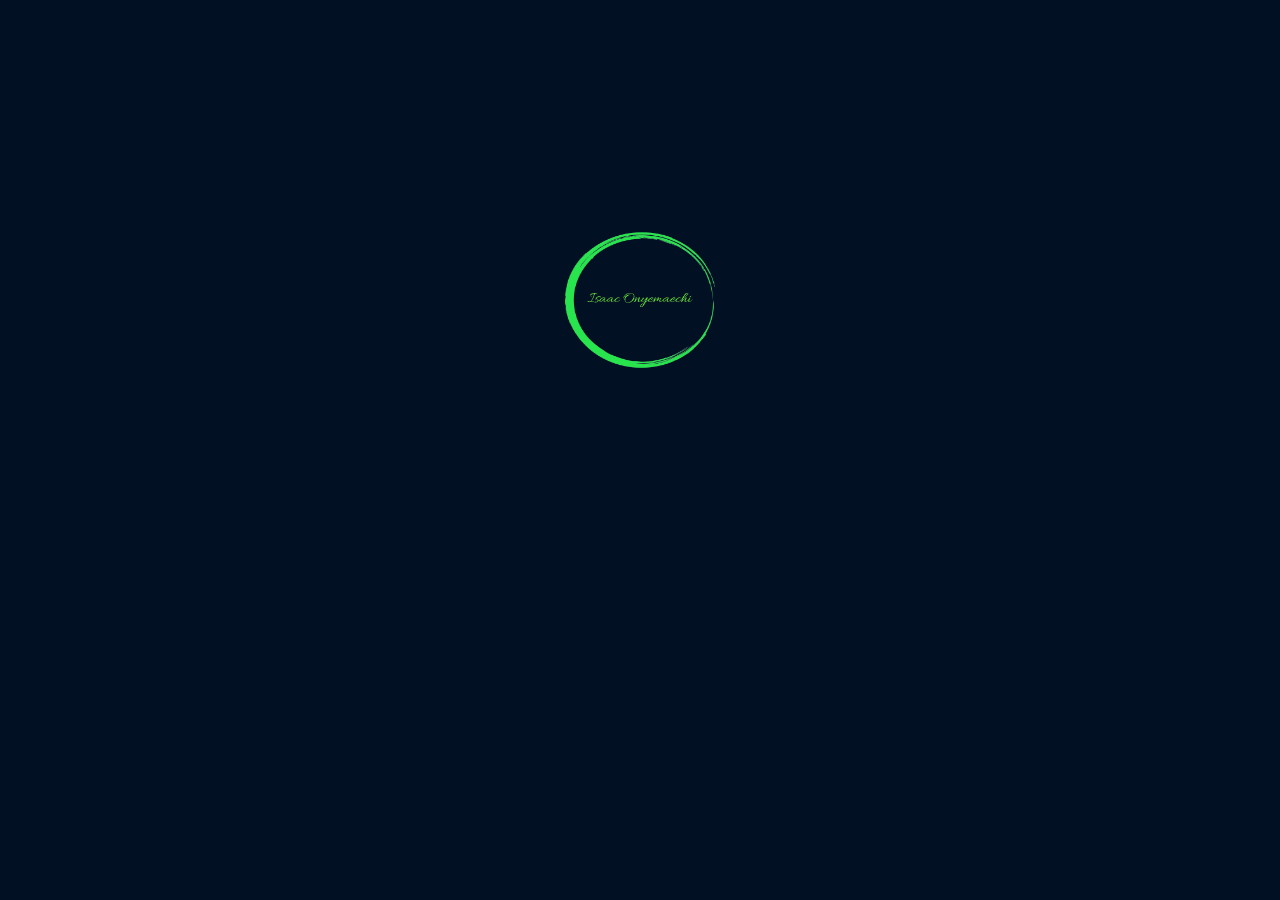
<file: index.html>
<!DOCTYPE html>
<html lang="en">
<head>
    <meta charset="UTF-8">
    <meta name="description" content="Looking for a skilled web developer 
    and digital marketer? Discover my 
    portfolio and see how I can help boost your
    online presence. From responsive design 
    to SEO optimization, I offer custom solutions 
    tailored to your brand's unique needs. Let's collaborate to create a 
    website that not only looks great but drives conversions too.
    Contact me today to get started.">
    <meta http-equiv="X-UA-Compatible" content="IE=edge">
    <meta http-equiv = "refresh" content = "3.5; url = Home.html" />
    <meta name="viewport" content="width=device-width, initial-scale=1.0">
    <link rel="stylesheet" href="loader.css">
    <link rel="shortcut icon" href="./img/isaac-onyemaechi-high-resolution-logo-color-on-transparent-background__1_-removebg-preview.png" type="image/x-icon">

    <title>Isaac's Portfolio</title>
</head>

<body>
        <!-- Preloader  begins -->
        <div class="loader">
            <img src="./img/isaac-onyemaechi-high-resolution-logo-color-on-transparent-background__1_-removebg-preview.png" alt="" height="60" width="60">
        </div>
        <!-- preloader ends -->
</body>
</html>
</file>
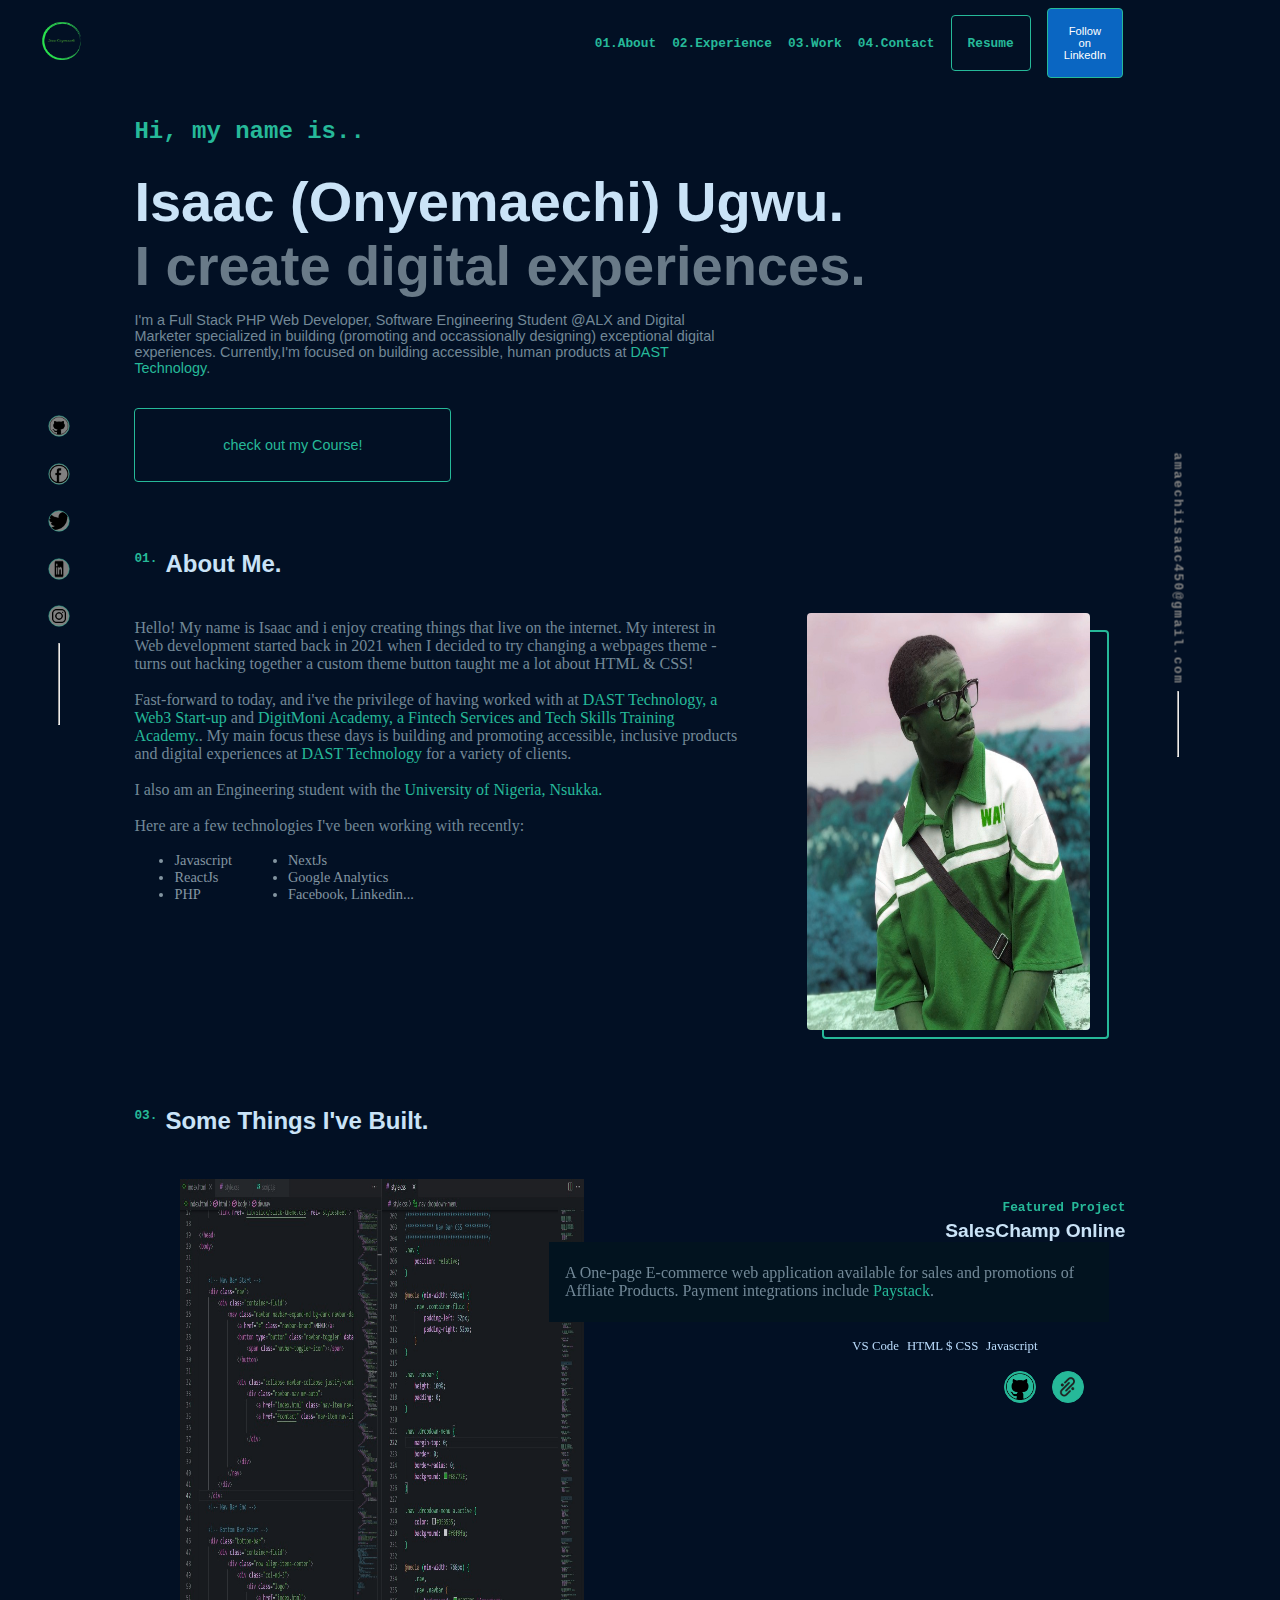
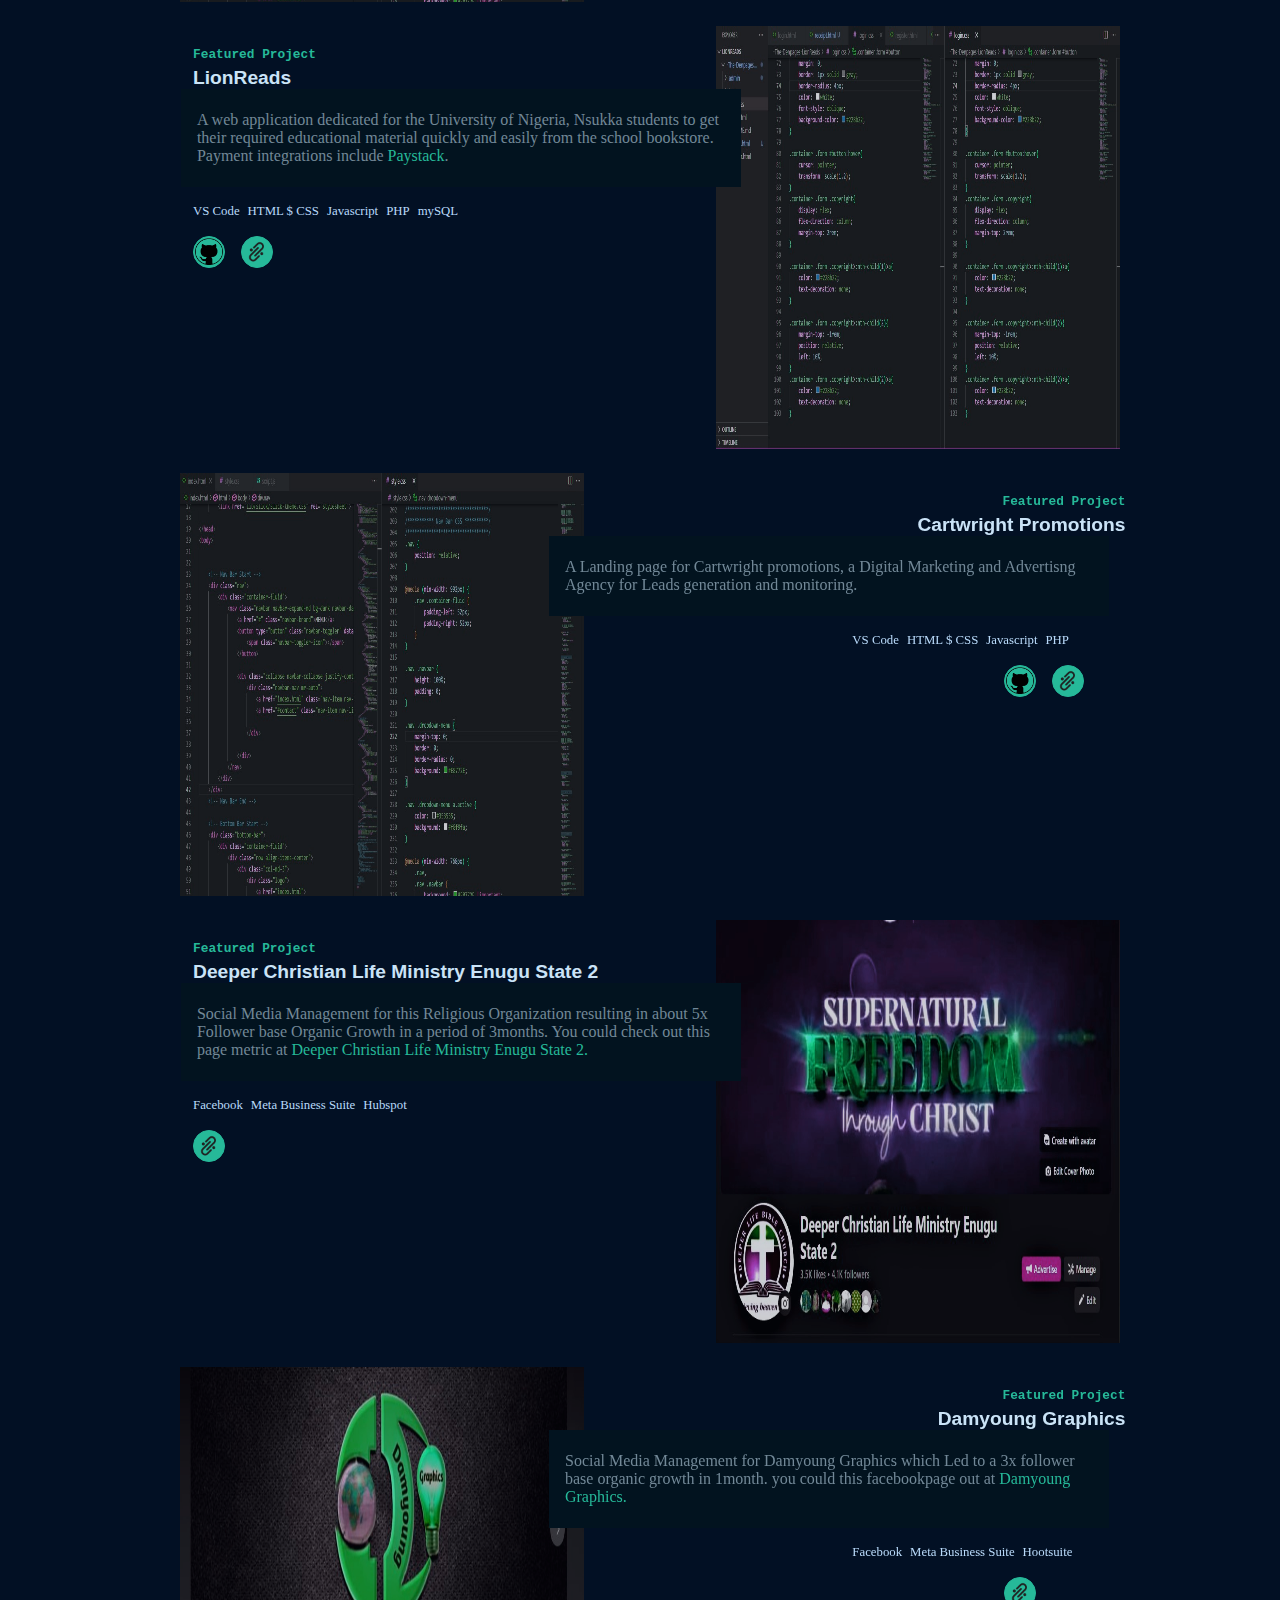
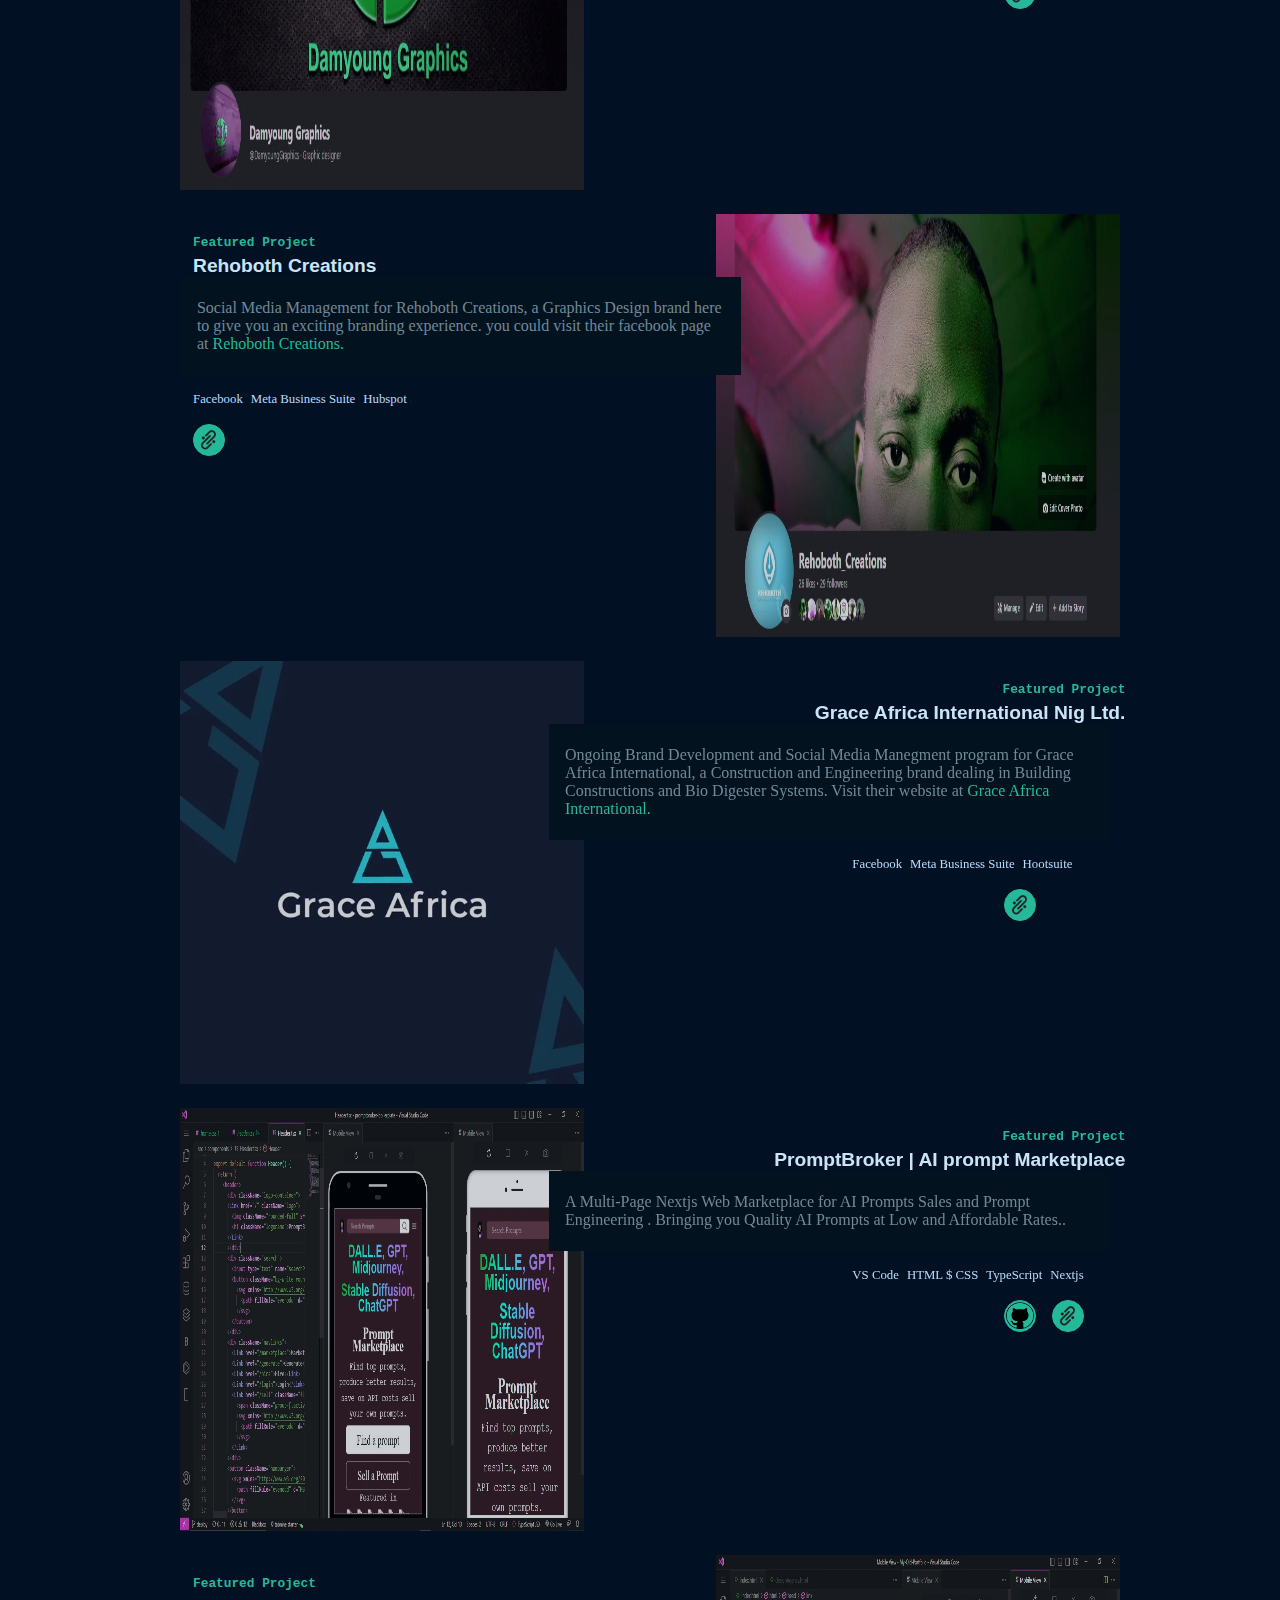
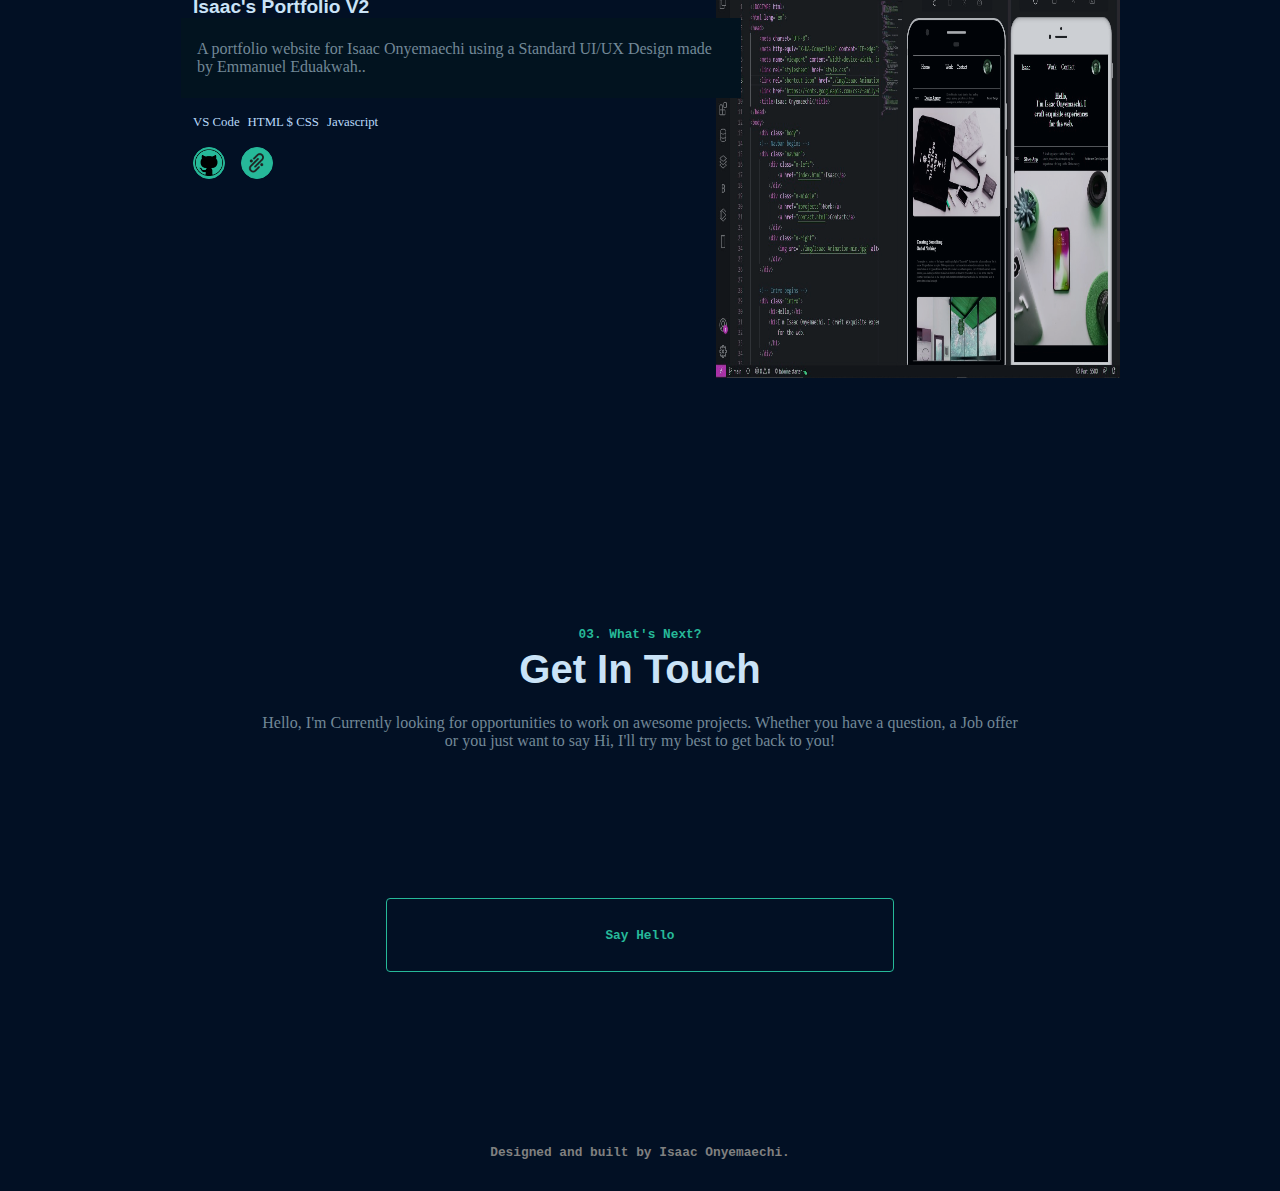
<file: Home.html>
<!DOCTYPE html>
<html lang="en">
<head>
    <meta charset="UTF-8">
    <meta http-equiv="X-UA-Compatible" content="IE=edge">
    <meta name="viewport" content="width=device-width, initial-scale=1.0">
    <meta name="description" content="Looking for a skilled web developer 
    and digital marketer? Discover my 
    portfolio and see how I can help boost your
    online presence. From responsive design 
    to SEO optimization, I offer custom solutions 
    tailored to your brand's unique needs. Let's collaborate to create a 
    website that not only looks great but drives conversions too.
    Contact me today to get started.">
    <link rel="stylesheet" href="portfolio.css">
    <link rel="shortcut icon" href="./img/isaac-onyemaechi-high-resolution-logo-color-on-transparent-background__1_-removebg-preview.png" type="image/x-icon">

    <title>Isaac Onyemaechi | Web Developer and Digital Marketer</title>
</head>
<body>
    <!-- Navbar begins -->
    <div class="navbar">
        <div class="n-left">
            <a href="index.html"><img src="./img/isaac-onyemaechi-high-resolution-logo-color-on-transparent-background__1_-removebg-preview.png" alt="" height="60" width="55"></a>
        </div>
        <div class="n-right">
            <a href="#about"><h5>01.About</h5></a>
            <a href="error.html"><h5>02.Experience</h5></a>
            <a href="#work"><h5>03.Work</h5></a>
            <a href="#contact_us"><h5>04.Contact</h5></a>
            <a href="./Isaac's Resume.pdf" download class="resume"><h5>Resume</h5></a>
            <a class="libutton" href="https://www.linkedin.com/comm/mynetwork/discovery-see-all?usecase=PEOPLE_FOLLOWS&followMember=onyemaechi" target="_blank">Follow on LinkedIn</a>
        </div>
    </div> 
    <!-- Navbar ends -->
        <!-- Social links begin -->
        <div class="social_links">
            <a href="https://github.com/Dprof-in-tech" target=”_blank”><img src="./img/GitHub-Mark-removebg-preview-removebg-preview.png" alt="" height="40" width="40"></a>
            <a href="https://facebook.com/profcartwright" target=”_blank”><img src="./img/facebook_icon.png" alt="" height="40" width="40"></a>
            <a href="https://twitter.com/DProf_in_Tech" target=”_blank”><img src="./img/twitter_icon.png" alt="" height="40" width="40"></a>
            <a href="https://linkedin.com/in/Onyemaechi" target=”_blank”><img src="./img/linkedin_icon-removebg-preview.png" alt="" height="40" width="40"></a>
            <a href="https://instagram.com/Isaac_onyemaechi" target=”_blank”><img src="./img/instagram_icon.png" alt="" height="40" width="40"></a>
            <hr>
        </div>
        <!-- Social links end -->

        <!-- email begins -->
        <div class="email">
            <a href="https://amaechiisaac450@gmail.com" target=”_blank”><h5>amaechiisaac450@gmail.com</h5></a><br>
            <hr>
        </div>
        <!-- Email ends -->
    

     <!-- intro starts -->
    <div class="intro">
        <div class="greeting">
            <h5>Hi, my name is..</h5>
        </div>

        <div class="intro_name">
            <h2>Isaac (Onyemaechi) Ugwu.</h2>
            <h2>I create digital experiences.</h2>
        </div>

        <div class="intro_info">
            <span>
                <h4>
                    I'm a Full Stack PHP Web Developer, Software Engineering Student @ALX and Digital Marketer specialized in building (promoting and occassionally 
                    designing) exceptional digital experiences. Currently,I'm focused on
                    building accessible, human products at <a href="https://dast.tech">DAST Technology</a>.
                </h4>
            </span>
        </div>

        <div class="call_to_action">
            <a href="https://amaechiisaac450@gmail.com" target=”_blank”>check out my Course!</a>
        </div>
    </div>
    <!-- Intro ends -->

    <!-- About section begins -->
    <div class="about" id="about">
        <div class="header">
                <h5>01.</h5>
                <h2>About Me.</h2>
        </div>
        <div class="bio-container">
        <div class="biography">
            <div class="word">
            <h4>
                Hello! My name is Isaac and i enjoy creating things that live on the 
                internet. My interest in Web development started back in 2021 when I
                decided to try changing a webpages theme - turns out hacking
                together a custom theme button taught me a lot about HTML & CSS!
                <br><br>
                Fast-forward to today, and i've the privilege of having worked with at
                <a href="https://dast.tech">DAST Technology, a Web3 Start-up</a> and 
                <a href="https://digitmoni.com">DigitMoni Academy, a Fintech Services and Tech Skills Training Academy.</a>. My main focus these days is 
                building and promoting accessible, inclusive products and digital experiences
                at <a href="https://dast.tech">DAST Technology</a> for a variety of clients.
                <br><br>
                I also am an Engineering student with the <a href="https://unn.edu.ng">University of Nigeria, Nsukka.</a>
                <br><br>
                Here are a few technologies I've been working with recently:
                <br>
            </h4>
            </div>
             <div class="technology">
                <ul>
                    <li>Javascript</li>
                    <li>ReactJs</li>
                    <li>PHP</li>
                </ul>
                <ul>
                    <li>NextJs</li>
                    <li>Google Analytics</li>
                    <li>Facebook, Linkedin...</li>
                </ul>
             </div>
        </div>
        <div class="image">
        <div class="my_image">
            <img src="./img/isaac.jpeg">
        </div>
    </div>
    </div>
    </div>
    <!-- About section ends -->

    <!-- Work Section begins -->
    <div class="work" id="work">
        <div class="header">
            <h5>03.</h5>
            <h2>Some Things I've Built.</h2>
        </div>
        <div class="workcard_container">
            <div class="project_image" id="project_image1">
                <img src="./img/saleschamp.jpg" alt="">
            </div>

            <div class="work-card">            
                <div class="project_description">
                    <div class="heading" id="heading1">
                        <h5>Featured Project</h5>
                        <h2>SalesChamp Online</h2>
                    </div>
                    <div class="description" id="description1">
                        <h4>
                            A One-page E-commerce web application available for 
                            sales and promotions of Affliate Products. Payment integrations 
                            include <a href="">Paystack</a>.
                        </h4>
                    </div>
                    <div class="resources" id="resources1">
                        <h4>VS Code</h4>
                        <h4>HTML $ CSS</h4>
                        <h4>Javascript</h4>
                    </div>
                    <div class="image_links" id="image_links1">
                        <a href="https://github.com/Dprof-in-tech/saleschamp" target=”_blank”><img src="./img/GitHub-Mark-removebg-preview-removebg-preview.png" alt="" height="30" width="30"></a>
                        <a href="" target="_blank"><img src="./img/link_icon.png" alt="" height="30" width="30"></a>
                    </div>
                </div>
            </div>
        </div>
        
        
        <div class="workcard_container">
            
            <div class="work-card">            
                <div class="project_description">
                    <div class="heading" id="heading2">
                        <h5>Featured Project</h5>
                        <h2>LionReads</h2>
                    </div>
                    <div class="description" id="description2">
                        <h4>
                            A web application dedicated for the University of Nigeria, Nsukka
                            students to get their required educational material quickly and easily 
                            from the school bookstore. Payment integrations 
                            include <a href="">Paystack</a>.
                        </h4>
                    </div>
                    <div class="resources" id="resources2">
                        <h4>VS Code</h4>
                        <h4>HTML $ CSS</h4>
                        <h4>Javascript</h4>
                        <h4>PHP</h4>
                        <h4>mySQL</h4>
                    </div>
                    <div class="image_links" id="image_links2">
                        <a href="https://github.com/Dprof-in-tech/-the-denpages-lionreads" target="_blank"><img src="./img/GitHub-Mark-removebg-preview-removebg-preview.png" alt="" height="30" width="30"></a>
                        <a href=""><img src="./img/link_icon.png" alt="" height="30" width="30"></a>
                    </div>
                </div>
            </div>
            
            <div class="project_image" id="project_image2">
                <img src="./img/Lionreads.jpg" alt="">
            </div>
        </div>

        <div class="workcard_container">
            <div class="project_image" id="project_image1">
                <img src="./img/saleschamp.jpg" alt="">
            </div>

            <div class="work-card work-card1">            
                <div class="project_description">
                    <div class="heading" id="heading1">
                        <h5>Featured Project</h5>
                        <h2>Cartwright Promotions</h2>
                    </div>
                    <div class="description" id="description1">
                        <h4>
                            A Landing page for Cartwright promotions, a Digital
                            Marketing and Advertisng Agency for Leads generation
                            and monitoring.
                        </h4>
                    </div>
                    <div class="resources" id="resources1">
                        <h4>VS Code</h4>
                        <h4>HTML $ CSS</h4>
                        <h4>Javascript</h4>
                        <h4>PHP</h4>
                    </div>
                    <div class="image_links" id="image_links1">
                        <a href="https://github.com/Dprof-in-tech/cartwright-promotions-landing" target=”_blank”><img src="./img/GitHub-Mark-removebg-preview-removebg-preview.png" alt="" height="30" width="30"></a>
                        <a href="" target="_blank"><img src="./img/link_icon.png" alt="" height="30" width="30"></a>
                    </div>
                </div>
            </div>
        </div>

        <div class="workcard_container">
        <div class="work-card work-card2">            
            <div class="project_description">
                <div class="heading" id="heading2">
                    <h5>Featured Project</h5>
                    <h2>Deeper Christian Life Ministry Enugu State 2</h2>
                </div>
                <div class="description" id="description2">
                    <h4>
                        Social Media Management for this Religious Organization resulting in 
                        about 5x Follower base Organic Growth in a period of 3months. 
                        You could check out this page metric at <a href="https://facebook.com/dclmenugu2">
                            Deeper Christian Life Ministry Enugu State 2.
                        </a> 
                    </h4>
                </div>
                <div class="resources" id="resources2">
                    <h4>Facebook</h4>
                    <h4>Meta Business Suite</h4>
                    <h4>Hubspot</h4>
                </div>
                <div class="image_links" id="image_links2">
                    <a href="https://facebook.com/dclmenugu2"><img src="./img/link_icon.png" alt="" height="30" width="30"></a>
                </div>
            </div>
        </div>
        
        <div class="project_image" id="project_image2">
            <img src="./img/dclmenugu2image.jpg" alt="">
        </div>
    </div>

    <div class="workcard_container">
        <div class="project_image" id="project_image1">
            <img src="./img/damyounggraphics.jpg" alt="">
        </div>

        <div class="work-card work-card3">            
            <div class="project_description">
                <div class="heading" id="heading1">
                    <h5>Featured Project</h5>
                    <h2>Damyoung Graphics</h2>
                </div>
                <div class="description" id="description1">
                    <h4>
                        Social Media Management for Damyoung Graphics which Led
                        to a 3x follower base organic growth in 1month. you could
                        this facebookpage out at <a href="https://web.facebook.com/Damyounggraphics">Damyoung Graphics.</a>
                    </h4>
                </div>
                <div class="resources" id="resources1">
                    <h4>Facebook</h4>
                    <h4>Meta Business Suite</h4>
                    <h4>Hootsuite</h4>
                </div>
                <div class="image_links" id="image_links1">
                    <a href="https://facebook.com/damyounggraphics" target="_blank"><img src="./img/link_icon.png" alt="" height="30" width="30"></a>
                </div>
            </div>
        </div>
    </div>

    <div class="workcard_container">
        <div class="work-card work-card4">            
            <div class="project_description">
                <div class="heading" id="heading2">
                    <h5>Featured Project</h5>
                    <h2>Rehoboth Creations</h2>
                </div>
                <div class="description" id="description2">
                    <h4>
                        Social Media Management for Rehoboth Creations, a Graphics
                        Design brand here to give you an exciting branding experience.
                        you could visit their facebook page at <a href="https://www.facebook.com/rehobothgraphicscreations">
                            Rehoboth Creations.
                        </a>
                    </h4>
                </div>
                <div class="resources" id="resources2">
                    <h4>Facebook</h4>
                    <h4>Meta Business Suite</h4>
                    <h4>Hubspot</h4>
                </div>
                <div class="image_links" id="image_links2">
                    <a href="https://facebook.com/rehobothgraphicscreations"><img src="./img/link_icon.png" alt="" height="30" width="30"></a>
                </div>
            </div>
        </div>
        
        <div class="project_image" id="project_image2">
            <img src="./img/rehobothcreations.jpg" alt="">
        </div>
    </div>
        

    <div class="workcard_container">
        <div class="project_image" id="project_image1">
            <img src="./img/Graceafrica.jpg" alt="">
        </div>

        <div class="work-card work-card5">            
            <div class="project_description">
                <div class="heading" id="heading1">
                    <h5>Featured Project</h5>
                    <h2>Grace Africa International Nig Ltd.</h2>
                </div>
                <div class="description" id="description1">
                    <h4>
                        Ongoing Brand Development and Social Media Manegment program
                        for Grace Africa International, a Construction and Engineering brand 
                        dealing in Building Constructions and Bio Digester Systems.
                        Visit their website at <a href="https://graceafricainternational.com">Grace Africa International.</a>
                    </h4>
                </div>
                <div class="resources" id="resources1">
                    <h4>Facebook</h4>
                    <h4>Meta Business Suite</h4>
                    <h4>Hootsuite</h4>
                </div>
                <div class="image_links" id="image_links1">
                    <a href="https://facebook.com/graceafricainternational" target="_blank"><img src="./img/link_icon.png" alt="" height="30" width="30"></a>
                </div>
            </div>
        </div>
    </div>

    <div class="workcard_container">
        <div class="project_image" id="project_image1">
            <img src="./img/promptbroker code image.jpg" alt="">
        </div>

        <div class="work-card">            
            <div class="project_description">
                <div class="heading" id="heading1">
                    <h5>Featured Project</h5>
                    <h2>PromptBroker | AI prompt Marketplace</h2>
                </div>
                <div class="description" id="description1">
                    <h4>
                       A Multi-Page Nextjs Web Marketplace for AI Prompts
                       Sales and Prompt Engineering . Bringing you Quality 
                       AI Prompts at Low and Affordable Rates..
                    </h4>
                </div>
                <div class="resources" id="resources1">
                    <h4>VS Code</h4>
                    <h4>HTML $ CSS</h4>
                    <h4>TypeScript</h4>
                    <h4>Nextjs</h4>
                </div>
                <div class="image_links" id="image_links1">
                    <a href="https://github.com/Dprof-in-techfx" target=”_blank”><img src="./img/GitHub-Mark-removebg-preview-removebg-preview.png" alt="" height="30" width="30"></a>
                    <a href="https://promptbroker-boilerplate-git-fork-cartwrightf-559c07-amboulouma.vercel.app/" target="_blank"><img src="./img/link_icon.png" alt="" height="30" width="30"></a>
                </div>
            </div>
        </div>
    </div>
    
    
    <div class="workcard_container">
        
        <div class="work-card">            
            <div class="project_description">
                <div class="heading" id="heading2">
                    <h5>Featured Project</h5>
                    <h2>Isaac's Portfolio V2</h2>
                </div>
                <div class="description" id="description2">
                    <h4>
                        A portfolio website for Isaac Onyemaechi using a Standard
                        UI/UX Design made by Emmanuel Eduakwah..
                    </h4>
                </div>
                <div class="resources" id="resources2">
                    <h4>VS Code</h4>
                    <h4>HTML $ CSS</h4>
                    <h4>Javascript</h4>
                </div>
                <div class="image_links" id="image_links2">
                    <a href="https://github.com/Dprof-in-tech/" target="_blank"><img src="./img/GitHub-Mark-removebg-preview-removebg-preview.png" alt="" height="30" width="30"></a>
                    <a href="https://isaaconyemaechi.netlify.app"><img src="./img/link_icon.png" alt="" height="30" width="30"></a>
                </div>
            </div>
        </div>
        
        <div class="project_image" id="project_image2">
            <img src="./img/Isaac's old portfolio image.jpg" alt="">
        </div>
    </div>
    </div>
    <!-- Work section ends -->

    <!-- Contact us section starts -->
    <div class="contact_us" id="contact_us">
        <div class="header">
            <h5>03. What's Next?</h5>
        </div>
        <h2>Get In Touch</h2>
        <div class="message">
            <h4>
                Hello, I'm Currently looking for opportunities to work on awesome projects.
                Whether you have a question, a Job offer or you just want to say Hi, I'll
                try my best to get back to you!
            </h4>
        </div>
        <a href="https://amaechiisaac450@gmail.com" target=”_blank” class="contact_button"><h5>Say Hello</h5></a>

        <!-- Social links2 begin -->
        <div class="social_links2">
            <a href="https://github.com/Dprof-in-tech" target=”_blank”><img src="./img/GitHub-Mark-removebg-preview-removebg-preview.png" alt="" height="40" width="40"></a>
            <a href="https://facebook.com/profcartwright" target=”_blank”><img src="./img/facebook_icon.png" alt="" height="40" width="40"></a>
            <a href="https://twitter.com/DProf_in_tech" target=”_blank”><img src="./img/twitter_icon.png" alt="" height="40" width="40"></a>
            <a href="https://linkedin.com/in/Onyemaechi" target=”_blank”><img src="./img/linkedin_icon-removebg-preview.png" alt="" height="40" width="40"></a>
            <a href="https://instagram.com/Isaac_onyemaechi" target=”_blank”><img src="./img/instagram_icon.png" alt="" height="40" width="40"></a>
        </div>
        <!-- Social links2 end -->
       <!-- copyright begins -->
        <a href="https://linkedin.com/in/Onyemaechi" target=”_blank” class="copyright"><h5>Designed and built by Isaac Onyemaechi.</h5></a>
        <!-- copyright ends -->
    </div>
    <!-- Contact us section ends -->
</body>
</html>
</file>
<file: loader.css>
body{
    background-color: #021024;
    display: flex;
    justify-content: center;
    align-items: center;
}
.loader{
    position: fixed;
    top:30%

}
.loader img{
    transform: scale(2.5);
    animation: load;
    animation-duration: 1.3s;
    animation-iteration-count: infinite;
}
@keyframes load {
    0% {
        transform: scale(1);
    }
    20%{
        transform: scale(0.9);
    }
    40%{
        transform: scale(1.2);
    }
    60%{
        transform: scale(1.5);
    }
    80%{
        transform: scale(1.2);
    }
    100% {
        transform: scale(1);
    }
}
</file>
<file: portfolio.css>
/* General Css */
:root{
        --green:rgb(38, 185, 153);
}
body{
        background-color: #021024;
}
/* Media query for tablets and large screen */
@media only screen and (min-width:790px){
        .about, .intro, .work{
                padding-right: 5%;
                padding-left: 10%;
                width: 80%;
                margin-bottom: 3rem;
        }
        .navbar{
                justify-content: space-between;
                padding-right: 5%;
        }
        .navbar .n-left{
                margin-left: -5%;
        }
        .navbar .n-right{
             padding-left: 30%;
             width: 44%;
             gap: 1rem;
             justify-content: center;
             align-items: center;
        }
        .navbar .n-right>:nth-child(5){
             display: flex;
             justify-content: center;
             align-items: center;
             width: 25%;
             padding-inline: 1rem;
             height: 6vh;
             font-family:'Gill Sans', 'Gill Sans MT', Calibri, 'Trebuchet MS', sans-serif;
             font-size: 0.9rem;
             border-radius: 4px;
             border: 1px solid rgb(38, 185, 153);
        }
        .navbar .n-right>:nth-child(6){
                display: flex;
             justify-content: center;
             align-items: center;
             width: 25%;
             padding-inline: 1rem;
             height: 6vh;
             font-family:'Gill Sans', 'Gill Sans MT', Calibri, 'Trebuchet MS', sans-serif;
             font-size: 0.7rem;
             border-radius: 4px;
             border: 1px solid rgb(38, 185, 153);
        }
        /* Social css */
        .social_links2{
                display: none;
        }
        .social_links{
        display: flex;
        flex-direction: column;
        justify-content: center;
        align-items: center;
        gap: 0.1rem;
        position: fixed;
        z-index: 1;
        left:3%;
        top:45%;
        }

        .social_links img{
        transform: scale(0.5);
        border: 1px solid rgb(38, 185, 153);
        background-color: grey;
        border-radius: 50%;
        }
        .social_links img:hover{
        background-size: 50%;
        background-color: rgb(38, 185, 153);
        }
        .social_links hr{
        margin-top: 0rem;
        height: 5rem;
        width: thin;
        outline-color: rgb(38, 185, 153);
        }
        .email{
        display: flex;
        flex-direction: column;
        justify-content: space-evenly;
        gap: 2.1rem;
        align-items: center;
        position: fixed;
        z-index: 1;
        left: 83%;
        top: 60%;
        }
        .email h5{
        transform: rotate(90deg);
        letter-spacing: 0.1rem;
        color: grey;
        }
        .email a:hover {
        transform: scale(1.06);
        color: rgb(38, 185, 153);
        }
        .email a:hover h5{
                color: rgb(38, 185, 153);
        }

        .email hr{
        height: 4rem;
        }
       
        .greeting h5{
                font-size: 1.5rem;
        }
        .intro_name>:nth-child(1){
            font-size: 3.5rem;
            font-weight: 720;
            font-family: sans-serif;
            color: rgb(202, 227, 247);
            margin-top: -1rem;
        }
        .intro_name>:nth-child(2){
                font-size: 3.5rem;
                font-weight: 720;
                font-family: sans-serif;
                color: rgb(131, 149, 161);;
                margin-top: -3rem;
                opacity: 0.8;
        }
        .intro_info{
                margin-top: -2rem;
            font-size: 0.9rem;
            max-width:60%;
            font-family:'Gill Sans', 'Gill Sans MT', Calibri, 'Trebuchet MS', sans-serif;
            text-justify: auto;
            text-shadow: #021024;
        }
       
        .intro_info{
                max-width: 60%;
        }
        .bio-container{
              display: flex;
              flex-direction: row;
              gap: -1rem;  
        }
        .bio-container .biography{
                max-width: 60%;
        }
        .image{
                width: 60%;
        }

        .workcard_container{
                display: flex;
                justify-content: space-evenly;
                flex-direction: row;
                position: relative;
                left: -2%;
                margin-top: 1.5rem;
        }
        .workcard_container #project_image1{
                width: 250%;
                height: 47vh;
                position: relative;
                left: 6.5%;
        }
        .workcard_container #project_image2{
                width: 250%;
                height: 47vh;
                position: relative;
                left: -0.5%;
        }

        .workcard_container #project_image1 img{
                height: 100%;
                width: 100%;
                opacity: 0.8;
                filter: hue-rotate(90deg);
        }

        .workcard_container #project_image2 img{
                height: 100%;
                width: 100%;
                opacity: 0.8;
                filter: hue-rotate(90deg);
        }
        .project_image:hover img{
                cursor: pointer;
                filter: none;
        }
        .work-card{
                z-index: 1;
                background: none;
                width: 60%;
        }
        .work-card #heading1 {
                text-align: end;
        }
        .work-card #heading1 h2{
                font-size: 1.2rem;
        }
        .work-card #description1{
                background-color: rgb(2, 19, 31);
                z-index: 2;
                width: 70vh;
                margin-left: 5%;
        } 
        #resources1{
                position: relative;
                margin-left: 55%;
        }
        #image_links1{
                position: inherit;
                margin-left: 80%;
        }

        .work-card #heading2 {
                text-align: start;
                margin-left: 13%;
        }
        .work-card #heading2 h2{
                font-size: 1.2rem;
        }
        .work-card #description2{
                background-color: rgb(2, 19, 31);
                z-index: 2;
                width: 70vh;
                margin-left: 11%;
        } 
        #resources2{
                position: relative;
                margin-left: 13%;
        }
        #image_links2{
                position: inherit;
                margin-left: 13%;
        }
        .contact_us .copyright{
                margin-top: 12%;
        }
}

/* Media query for mobile devices and small screen*/
@media only screen and (max-width:789.5px){
        .work .project_image{
                display: none;
        }
        /* Social Links */
.social_links, .email{
        display: none;
}

.navbar .n-right>:nth-child(1), .n-right>:nth-child(2), .n-right>:nth-child(4), .n-right>:nth-child(3) {
        display: none;
}
.navbar .n-right>:nth-child(5){
        display: flex;
        justify-content: center;
        align-items: center;
        align-self: center;
        width: 25%;
        height: 6vh;
        font-family:'Gill Sans', 'Gill Sans MT', Calibri, 'Trebuchet MS', sans-serif;
        font-size: 0.9rem;
        border-radius: 4px;
        border: 1px solid rgb(38, 185, 153);
   }

.intro, .about{
        padding-left: 5%;
        margin-bottom: 3rem;
    }
    .work{
            padding: 10%;
    }
    .greeting h5{
            font-size: 1rem;
    }
    .intro_name>:nth-child(1){
        font-size: 2rem;
        font-weight: 720;
        font-family: sans-serif;
        color: rgb(202, 227, 247);
        margin-top: -0.5rem;
    }
    .intro_name>:nth-child(2){
            font-size: 2rem;
            font-weight: 720;
            font-family: sans-serif;
            color: rgb(131, 149, 161);;
            margin-top: -1rem;
            opacity: 0.8;
    }
    .intro_info{
        font-size: 0.9rem;
        max-width:90%;
        font-family:'Gill Sans', 'Gill Sans MT', Calibri, 'Trebuchet MS', sans-serif;
        text-justify: auto;
        text-shadow: #021024;
    }

    .work-card{
        width: 97%;
        display: flex;
        flex-direction: column;
        position: relative;
        padding-left: 2rem;
        padding-top: 1rem;
        margin-top: 1rem;
        background: rgb(2, 22, 36);
    }

    /* social links 2 css */
    .social_links2 img{
        margin-top: 52%;
        transform: scale(0.5);
        border: 1px solid rgb(38, 185, 153);
        background-color: rgb(38, 185, 153);
        border-radius: 50%;
        }
        .social_links2 img:hover{
        background-size: 50%;
        background-color: rgb(131, 149, 161);
        }
        .contact_us .copyright{
                margin-top: -1.2rem;
        }
        .work-card{
                background-image: url(./img/saleschamp1.jpg);
                background-size: cover; 
        }
        .work-card2{
                background-image: url(./img/dclmenugu2image.jpg);
                background-size: cover;               
        }
        .work-card3{
                background-image: url(./img/damyounggraphics.jpg);
                background-size: cover; 
        }
        .work-card4{
                background-image: url(./img/rehobothcreations.jpg);
                background-size:cover;
        }
        .work-card5{
                background-image: url(./img/Graceafrica.jpg);
                background-size:cover;
        }
        .work-card .description h4{
                color: rgb(202, 227, 247);
        }
        
}

/* width */
::-webkit-scrollbar {
        width: 5px;
      }
      
      /* Track */
      ::-webkit-scrollbar-track {
        background: #525050;
      }
      
      /* Handle */
      ::-webkit-scrollbar-thumb {
        background: #888;
        border-radius: 8px;
        
      }
      
      /* Handle on hover */
      ::-webkit-scrollbar-thumb:hover {
        background: rgb(36, 35, 35);
      }
      
h5{
        color:rgb(38, 185, 153);
        font-family: monospace;
        font-size: 0.8rem;
}
a{
        text-decoration: none;
        color:rgb(38, 185, 153);
}
a:hover{
        color: rgb(38, 185, 153);
        text-decoration: none;
}
h2{
        color: rgb(202, 227, 247);
        font-family: sans-serif;
}
h4{
        color: rgb(114, 136, 151);
        font-weight: 400;
}

/* Navbar Css */
.navbar{
        display: flex;
        justify-content: space-evenly;
        align-items: center;
        z-index: 1;
        gap: 5%;        
}
.n-left img{
        transform: scale(0.7);
}
.n-right{
        width: 80%;
        display: flex;
        justify-content: space-evenly;
        gap: 2%;
}


/* Body css */

.call_to_action a{
        display: flex;
        justify-content:center;
        align-items: center;
        width: 35vh;
        height: 8vh;
        margin-top: 2rem;
        font-family:'Gill Sans', 'Gill Sans MT', Calibri, 'Trebuchet MS', sans-serif;
        font-size: 0.9rem;
        border-radius: 4px;
        border: 1px solid rgb(38, 185, 153);
}
.call_to_action a:hover, .resume:hover{
        cursor: pointer;
        opacity: 0.5;
}

/* About section css */

.about .header, .work .header{
        display: flex;
        gap: 0.5rem;
        flex-direction: row;
}

.about .biography .words{
        max-width: 92%;
}
.about .biography .technology{
        display: flex;
        gap: 1rem;
        margin-top: -1.2rem;
        flex-direction: row;
}
.about .biography .technology ul{
        list-style-type: disc;
        font-size: 0.9rem;
        color:rgb(131, 149, 161);
}
.about .my_image{
        width: 70%;
        height: 45vh;
        position: relative;
        left: 20%;
        margin-top: 2rem;
        border: 2.2px solid rgb(38, 185, 153);
        border-radius: 4px;
}
.about .my_image img{
        width: 100%;
        height: 103%;
        border-radius: 4px;
        position: relative;
        left: -6%;
        top: -1.2rem;
        filter:hue-rotate(100deg);
}
.about .my_image img:hover{
        cursor: pointer;
        transform:scale(1.01);
        filter: none;
        /* box-shadow: 0px 0px 0px 1500px rgb(38, 185, 153); */
}

/* Work css */

.work-card:hover h2{
        color: rgb(38, 185, 153);
        cursor: pointer;
}
.work-card .heading h2{
    margin-top: -1rem;
}
.work-card .description{
        margin-top: -1rem;
        max-width: 87%;
        font: 0.8rem;
        padding: 0.05rem 1rem 0.01rem 1rem;
}
.work-card .resources{
        display: flex;
        flex-direction: row;
        width: 70%;
        font-size: 0.8rem;
        gap: 0.5rem;
}
.work-card .resources h4{
        color: #b9dafa;
}
.work-card .image_links{
        display: flex;
        flex-direction: row;
        gap: 1rem;
        margin-bottom: 2rem;
}
.work-card .image_links img{
        border: 1px solid rgb(38, 185, 153);
        border-radius: 50%;
        background-color: rgb(38, 185, 153);
}
.work-card .image_links img:hover{
        background-color: rgb(131, 149, 161);
}

/* Contact us css */
.contact_us{
    margin-top: 18%;
    display: flex;
    flex-direction: column;
    align-items: center;
    justify-content: center;    
}

.contact_us h2{
        margin-top: -1rem;
        font-size: 2.5rem;
}
.contact_us .message{
        margin-top: -2rem;
        max-width: 60%;
        text-align: center;
}
.contact_us .contact_button{
        display: flex;
        justify-content: center;
        align-items: center;
        width: 40%;
        height: 8vh;
        margin-top: 10%;
        font-family:'Gill Sans', 'Gill Sans MT', Calibri, 'Trebuchet MS', sans-serif;
        font-size: 0.9rem;
        border-radius: 4px;
        border: 1px solid rgb(38, 185, 153);
}
.contact_button:hover{
        opacity: 0.4;
}


.contact_us .copyright:hover h5{
        color: rgb(38, 185, 153);
}
.contact_us .copyright h5{
        color: grey;
}
.libutton {
        display: flex;
        flex-direction: column;
        justify-content: center;
        padding: 7px;
        text-align: center;
        outline: none;
        text-decoration: none !important;
        color: #ffffff !important;
        width: 7rem;
        height: 32px;
        background-color: #0A66C2;
        font-family:'Gill Sans', 'Gill Sans MT', Calibri, 'Trebuchet MS', sans-serif;
        font-size: 0.9rem;
        border-radius: 4px;
}
</file>
